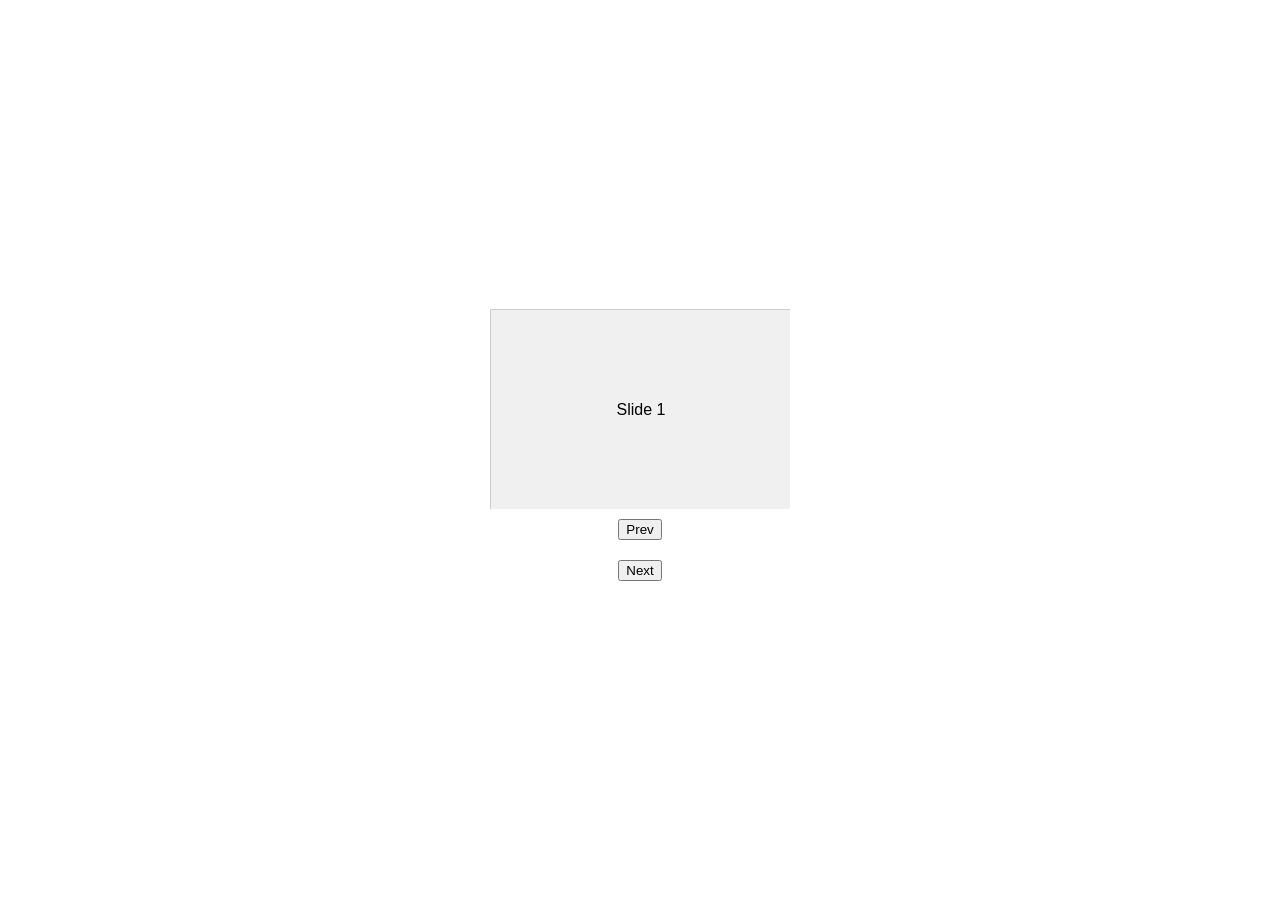
<file: btnSlide/index.html>
<!DOCTYPE html>
<html lang="ko">
<head>
    <meta charset="UTF-8">
    <meta name="viewport" content="width=device-width, initial-scale=1.0">
    <title>Button Slider</title>
    <link rel="stylesheet" href="style.css">
</head>
<body>
    <div class="slider">
        <div class="slides">
            <div class="slide">Slide 1</div>
            <div class="slide">Slide 2</div>
            <div class="slide">Slide 3</div>
            <div class="slide">Slide 4</div>
        </div>
    </div>
    <button id="prevBtn">Prev</button>
    <button id="nextBtn">Next</button>

    <script src="index.js"></script>
</body>
</html>
</file>
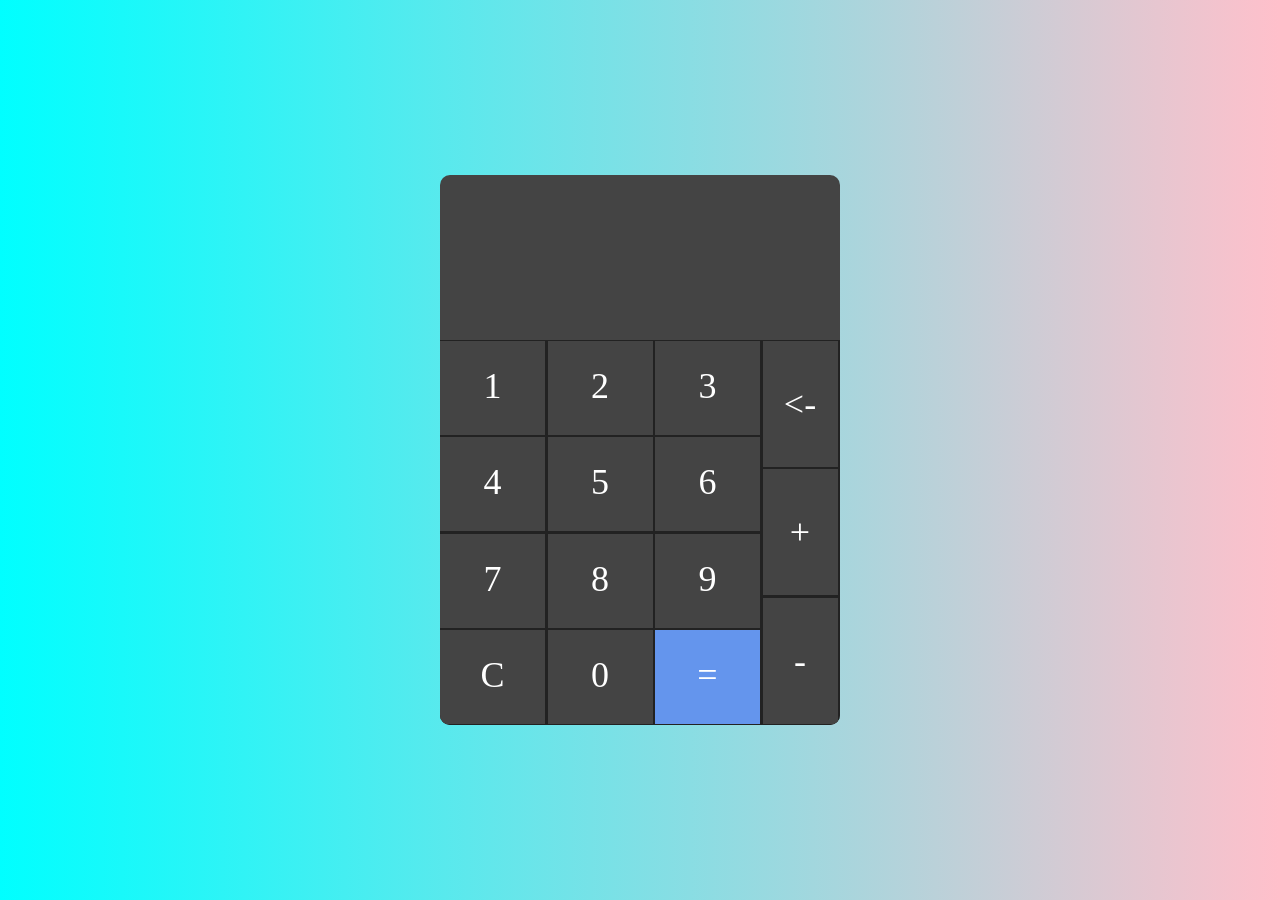
<file: calculator/index.html>
<!DOCTYPE html>
<html lang="ko">
<head>
    <meta charset="UTF-8">
    <meta name="viewport" content="width=device-width, initial-scale=1.0">
    <title>계산기 디자인</title>
    <link rel="stylesheet" href="style.css">
</head>
<body>
    <main>
        <div class="calculator">
            <div class="result">

            </div>
            <div class="content">
                <div class="key-wrap">
                    <div>1</div>
                    <div>2</div>
                    <div>3</div>
                    <div>4</div>
                    <div>5</div>
                    <div>6</div>
                    <div>7</div>
                    <div>8</div>
                    <div>9</div>
                    <div>C</div>
                    <div>0</div>
                    <div>=</div>
                </div>
                <div class="calc-wrap">
                    <div><-</div>
                    <div>+</div>
                    <div>-</div>
                </div>
            </div>
        </div>
    </main>
    <script src="index.js"></script>
</body>
</html>
</file>
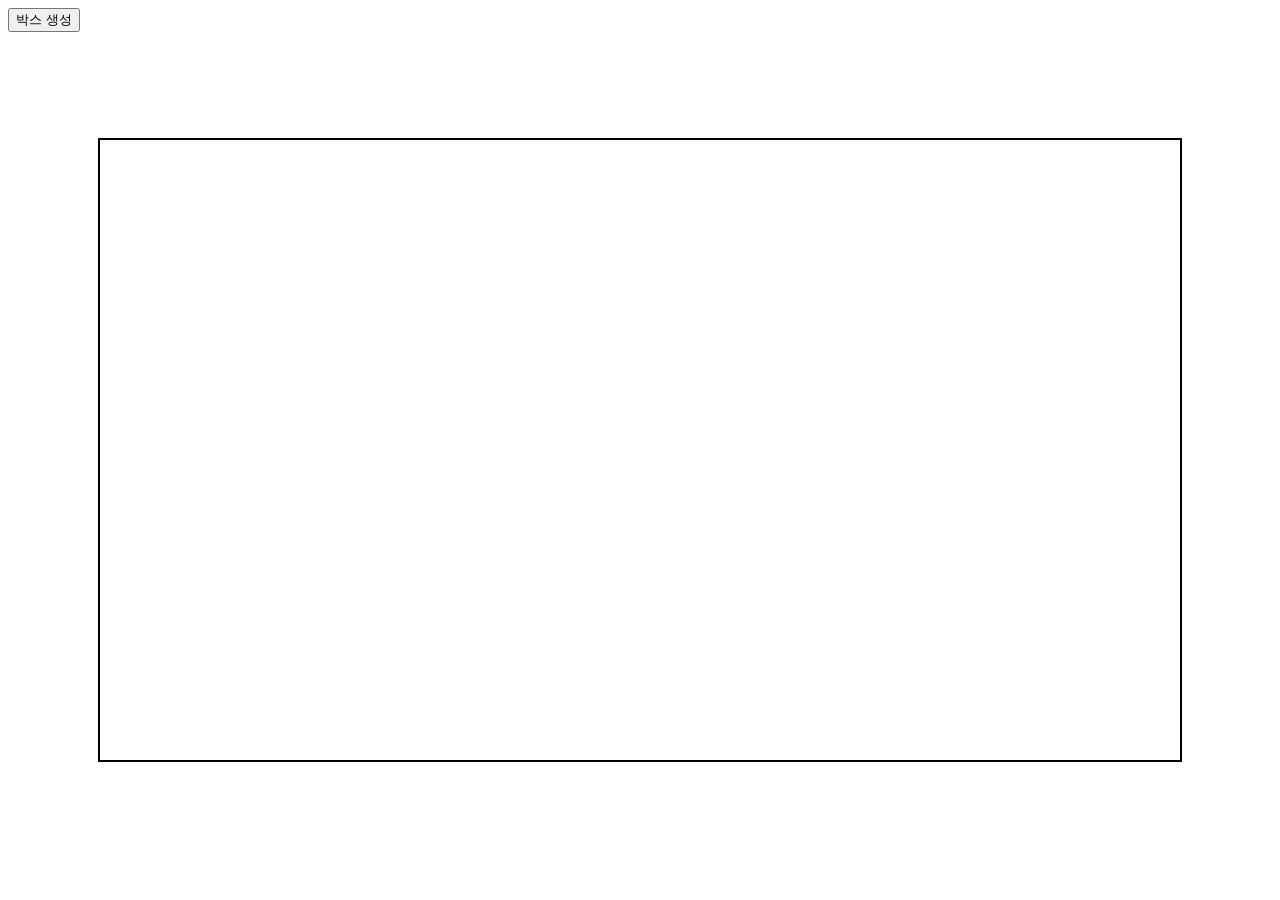
<file: createBox/index.html>
<!DOCTYPE html>
<html lang="ko">
<head>
    <meta charset="UTF-8">
    <meta name="viewport" content="width=device-width, initial-scale=1.0">
    <title>무한 박스 생성기</title>
    <link rel="stylesheet" href="style.css">
</head>
<body>
    <button id="btn">박스 생성</button>
    <section id="section">

    </section>

    <script src="index.js"></script>
</body>
</html>
</file>
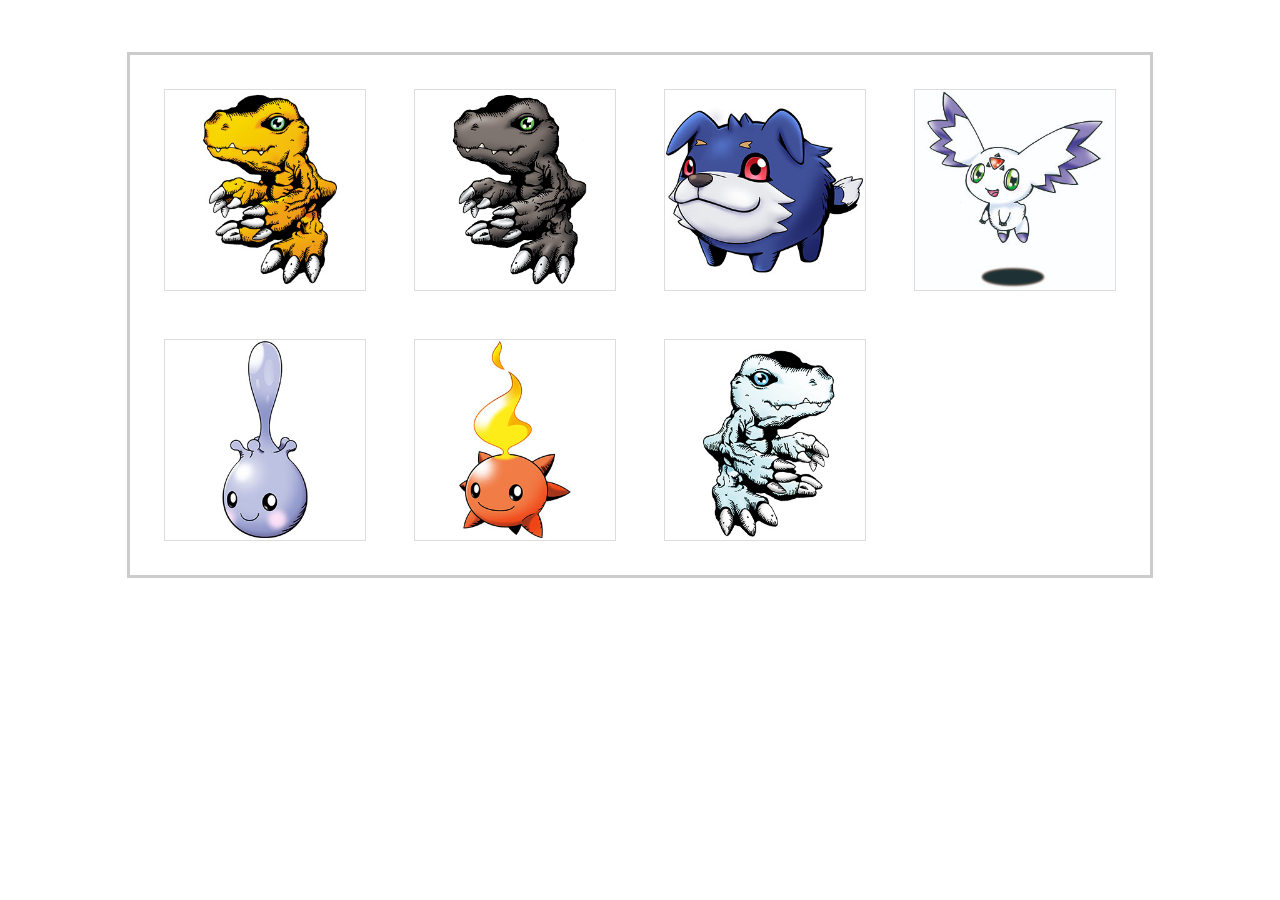
<file: dogam/index.html>
<!DOCTYPE html>
<html lang="ko">
<head>
    <meta charset="UTF-8">
    <meta name="viewport" content="width=device-width, initial-scale=1.0">
    <title>드래그 앤 드롭 이벤트</title>
    <link rel="stylesheet" href="style.css">
</head>
<body>
    <!-- 이미지가 담긴 도감 -->
    <div class="dogam">

    </div>

    <!--  -->

    <script src="index.js"></script>
</body>
</html>
</file>
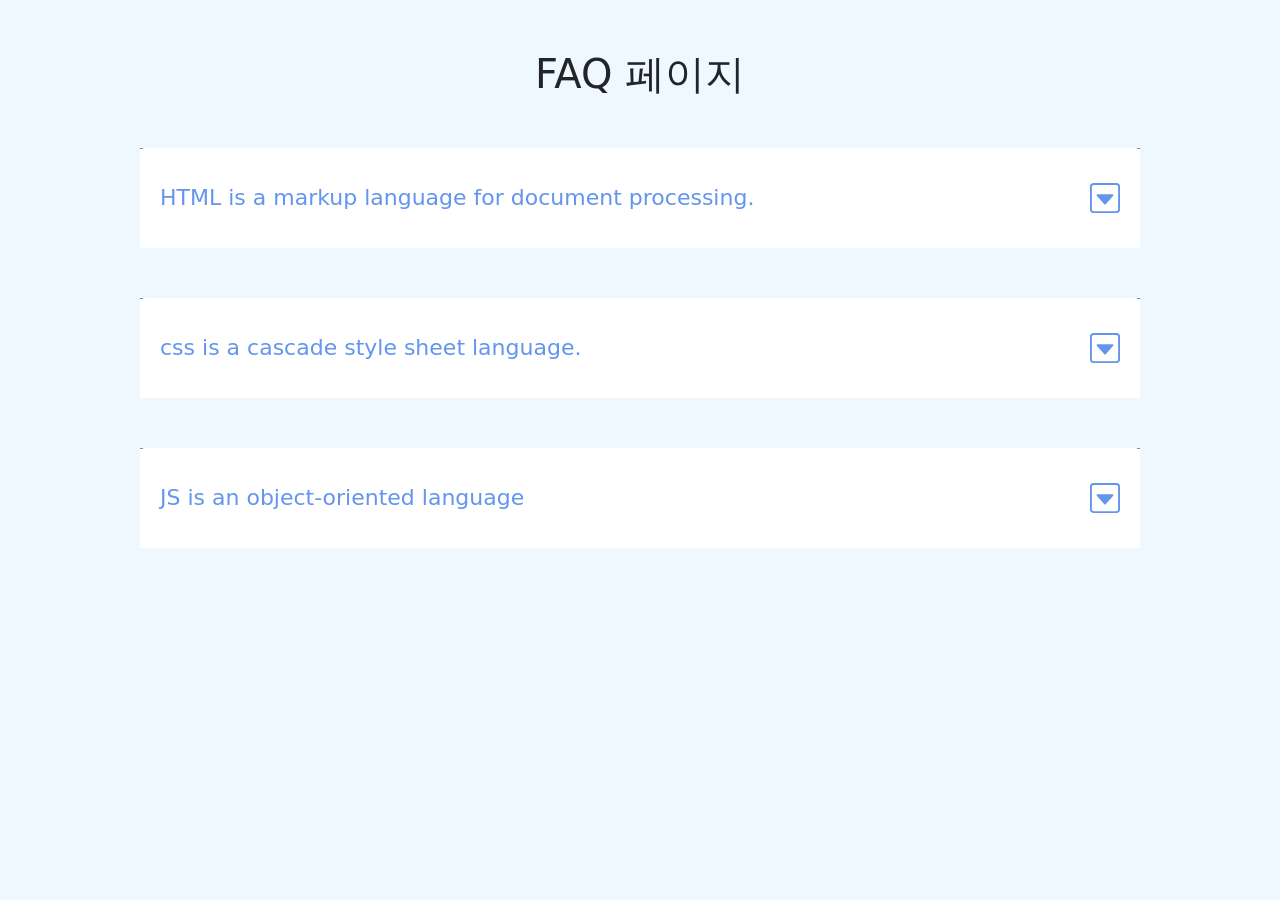
<file: FAQ/index.html>
<!DOCTYPE html>
<html lang="ko">
<head>
    <meta charset="UTF-8">
    <meta name="viewport" content="width=device-width, initial-scale=1.0">
    <title>FAQ페이지 만들기</title>
    <link rel="stylesheet" href="style.css">
    <link rel="stylesheet" href="https://cdn.jsdelivr.net/npm/bootstrap@5.3.3/dist/css/bootstrap.min.css">
</head>
<body>
    
    <div class="back">
        <h1>FAQ 페이지</h1>
        <div class="accordionBox">
            <div class="accordion">
                <p class="text">HTML is a markup language for document processing.</p>
                <svg xmlns="http://www.w3.org/2000/svg" width="30" height="30" fill="currentColor" class="bi bi-caret-down-square icon" viewBox="0 0 16 16">
                    <path d="M3.626 6.832A.5.5 0 0 1 4 6h8a.5.5 0 0 1 .374.832l-4 4.5a.5.5 0 0 1-.748 0z"/>
                    <path d="M0 2a2 2 0 0 1 2-2h12a2 2 0 0 1 2 2v12a2 2 0 0 1-2 2H2a2 2 0 0 1-2-2zm15 0a1 1 0 0 0-1-1H2a1 1 0 0 0-1 1v12a1 1 0 0 0 1 1h12a1 1 0 0 0 1-1z"/>
                </svg>
                <svg xmlns="http://www.w3.org/2000/svg" width="30" height="30" fill="currentColor" class="bi bi-caret-up-square icon2" viewBox="0 0 16 16">
                    <path d="M14 1a1 1 0 0 1 1 1v12a1 1 0 0 1-1 1H2a1 1 0 0 1-1-1V2a1 1 0 0 1 1-1zM2 0a2 2 0 0 0-2 2v12a2 2 0 0 0 2 2h12a2 2 0 0 0 2-2V2a2 2 0 0 0-2-2z"/>
                    <path d="M3.544 10.705A.5.5 0 0 0 4 11h8a.5.5 0 0 0 .374-.832l-4-4.5a.5.5 0 0 0-.748 0l-4 4.5a.5.5 0 0 0-.082.537"/>
                </svg>
            </div>
            <div class="sidebar">
                <p class="text2">Lorem, ipsum dolor sit amet consectetur adipisicing elit. Cum magnam distinctio dicta, deleniti molestias omnis odit neque debitis dolores tempore eum quis nisi veniam fugiat hic blanditiis vitae laboriosam nostrum.</p>
            </div>
        </div>
        <div class="accordionBox">
            <div class="accordion">
                <p class="text">css is a cascade style sheet language.</p>
                <svg xmlns="http://www.w3.org/2000/svg" width="30" height="30" fill="currentColor" class="bi bi-caret-down-square icon" viewBox="0 0 16 16">
                    <path d="M3.626 6.832A.5.5 0 0 1 4 6h8a.5.5 0 0 1 .374.832l-4 4.5a.5.5 0 0 1-.748 0z"/>
                    <path d="M0 2a2 2 0 0 1 2-2h12a2 2 0 0 1 2 2v12a2 2 0 0 1-2 2H2a2 2 0 0 1-2-2zm15 0a1 1 0 0 0-1-1H2a1 1 0 0 0-1 1v12a1 1 0 0 0 1 1h12a1 1 0 0 0 1-1z"/>
                </svg>
                <svg xmlns="http://www.w3.org/2000/svg" width="30" height="30" fill="currentColor" class="bi bi-caret-up-square icon2" viewBox="0 0 16 16">
                    <path d="M14 1a1 1 0 0 1 1 1v12a1 1 0 0 1-1 1H2a1 1 0 0 1-1-1V2a1 1 0 0 1 1-1zM2 0a2 2 0 0 0-2 2v12a2 2 0 0 0 2 2h12a2 2 0 0 0 2-2V2a2 2 0 0 0-2-2z"/>
                    <path d="M3.544 10.705A.5.5 0 0 0 4 11h8a.5.5 0 0 0 .374-.832l-4-4.5a.5.5 0 0 0-.748 0l-4 4.5a.5.5 0 0 0-.082.537"/>
                </svg>
            </div>
            <div class="sidebar">
                <p class="text2">Lorem, ipsum dolor sit amet consectetur adipisicing elit. Cum magnam distinctio dicta, deleniti molestias omnis odit neque debitis dolores tempore eum quis nisi veniam fugiat hic blanditiis vitae laboriosam nostrum.</p>
            </div>
        </div>
        <div class="accordionBox">
            <div class="accordion">
                <p class="text">JS is an object-oriented language</p>
                <svg xmlns="http://www.w3.org/2000/svg" width="30" height="30" fill="currentColor" class="bi bi-caret-down-square icon" viewBox="0 0 16 16">
                    <path d="M3.626 6.832A.5.5 0 0 1 4 6h8a.5.5 0 0 1 .374.832l-4 4.5a.5.5 0 0 1-.748 0z"/>
                    <path d="M0 2a2 2 0 0 1 2-2h12a2 2 0 0 1 2 2v12a2 2 0 0 1-2 2H2a2 2 0 0 1-2-2zm15 0a1 1 0 0 0-1-1H2a1 1 0 0 0-1 1v12a1 1 0 0 0 1 1h12a1 1 0 0 0 1-1z"/>
                </svg>
                <svg xmlns="http://www.w3.org/2000/svg" width="30" height="30" fill="currentColor" class="bi bi-caret-up-square icon2" viewBox="0 0 16 16">
                    <path d="M14 1a1 1 0 0 1 1 1v12a1 1 0 0 1-1 1H2a1 1 0 0 1-1-1V2a1 1 0 0 1 1-1zM2 0a2 2 0 0 0-2 2v12a2 2 0 0 0 2 2h12a2 2 0 0 0 2-2V2a2 2 0 0 0-2-2z"/>
                    <path d="M3.544 10.705A.5.5 0 0 0 4 11h8a.5.5 0 0 0 .374-.832l-4-4.5a.5.5 0 0 0-.748 0l-4 4.5a.5.5 0 0 0-.082.537"/>
                </svg>
            </div>
            <div class="sidebar">
                <p class="text2">Lorem, ipsum dolor sit amet consectetur adipisicing elit. Cum magnam distinctio dicta, deleniti molestias omnis odit neque debitis dolores tempore eum quis nisi veniam fugiat hic blanditiis vitae laboriosam nostrum.</p>
            </div>
        </div>
    </div>

    <script src="index.js"></script>
    <script src="https://cdn.jsdelivr.net/npm/bootstrap@5.3.3/dist/js/bootstrap.bundle.min.js"></script>
</body>
</html>
</file>
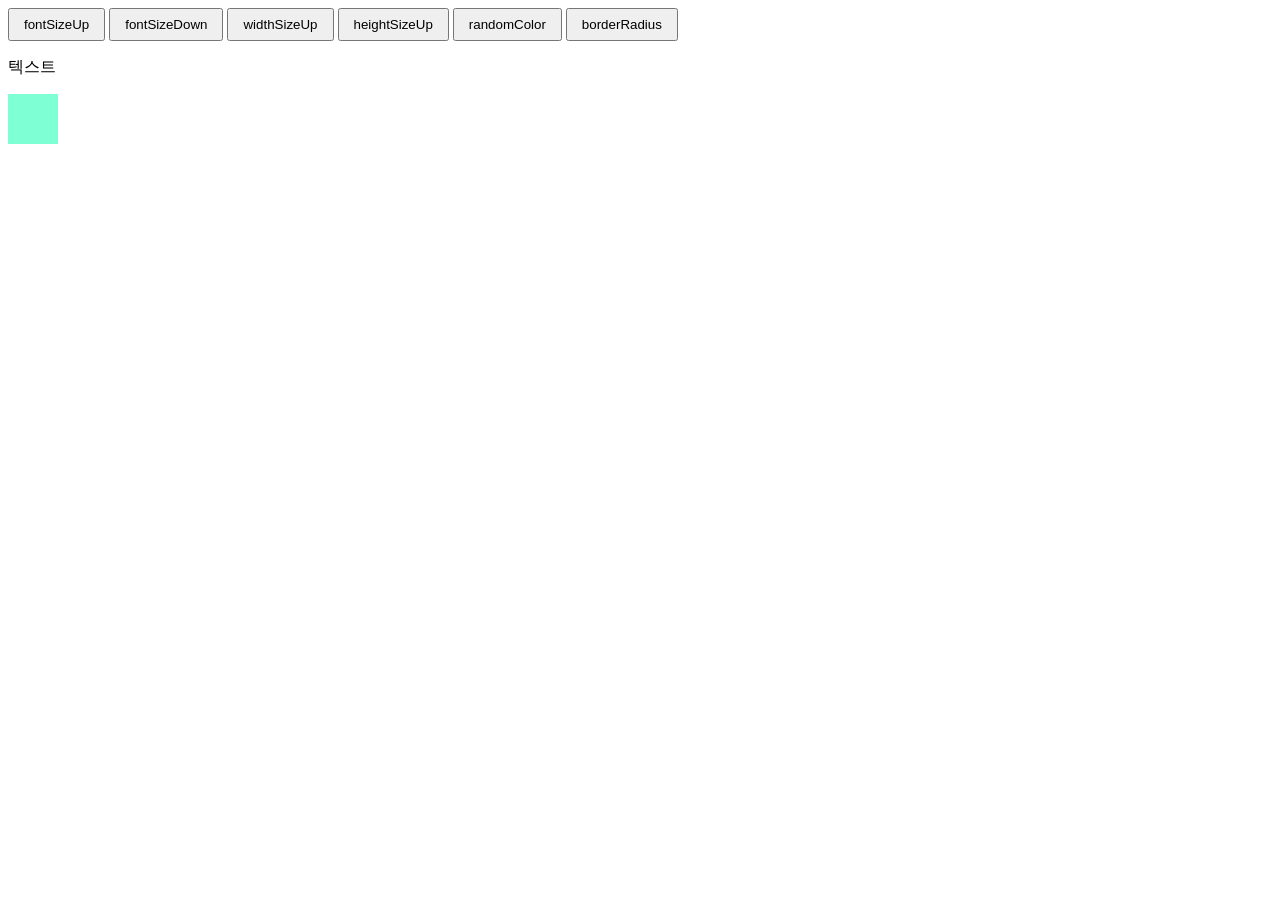
<file: fontSizeUp/index.html>
<!DOCTYPE html>
<html lang="ko">
<head>
    <meta charset="UTF-8">
    <meta name="viewport" content="width=device-width, initial-scale=1.0">
    <title>폰트사이즈 조절</title>
</head>
<body>

    <style>
        button{
            padding: 7px 14px;
        }

        div{
            display: inline-block;
        }
    </style>

    <button id="btn">fontSizeUp</button>
    <button id="btn2">fontSizeDown</button>
    <button id="btn3">widthSizeUp</button>
    <button id="btn4">heightSizeUp</button>
    <button id="btn5">randomColor</button>
    <button id="btn6">borderRadius</button>
    <p id="text">텍스트</p>
    <div id="div" style="background-color: aquamarine; width: 50px; height: 50px;"></div>
    <script src="index.js"></script>
</body>
</html>
</file>
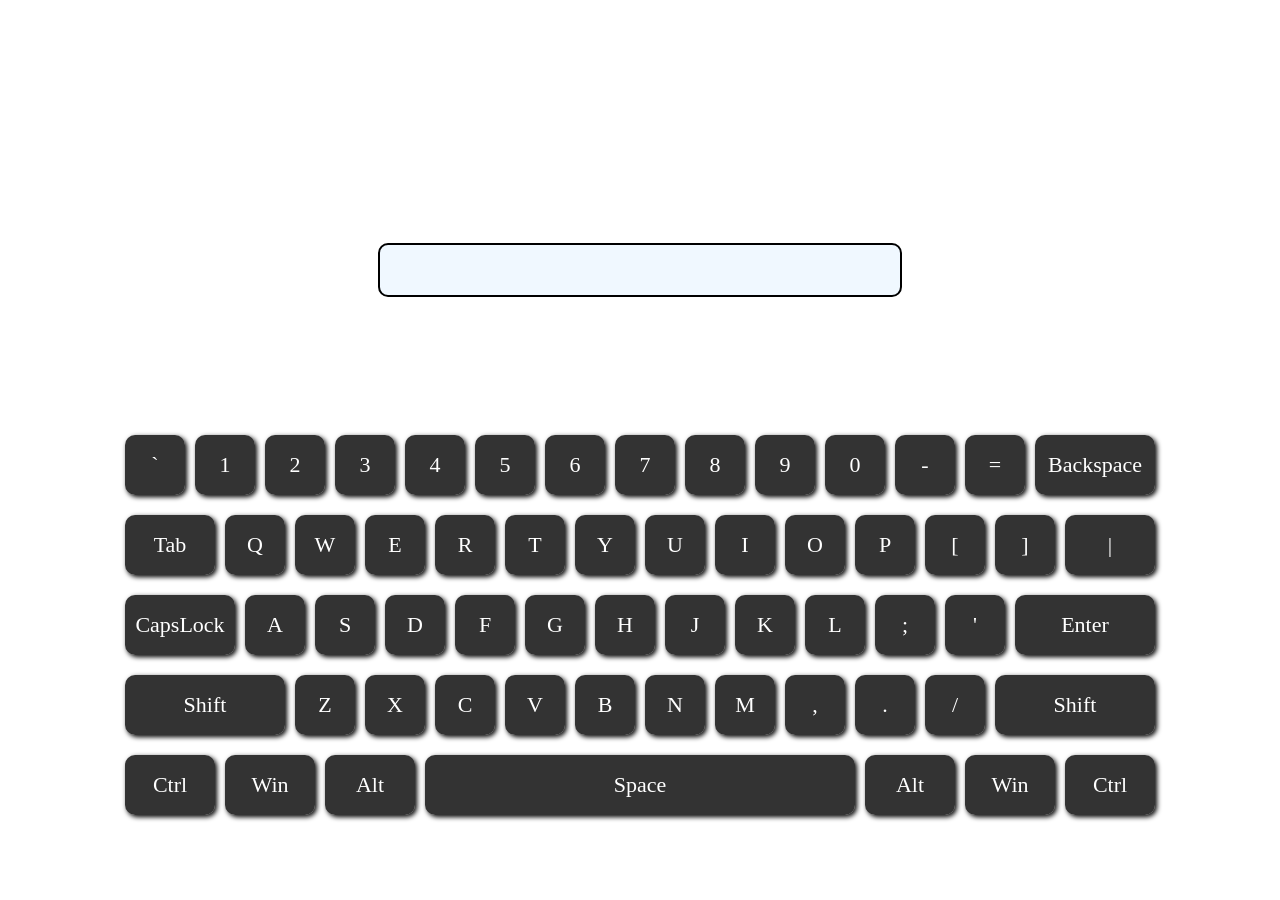
<file: keyboard/index.html>
<!DOCTYPE html>
<html lang="ko">
<head>
    <meta charset="UTF-8">
    <meta name="viewport" content="width=device-width, initial-scale=1.0">
    <title>키보드 만들기</title>
    <link rel="stylesheet" href="style.css">
</head>
<body>
    <input id="textarea"></input>

    <div class="keyboard">
        <div class="box" id="`">`</div>
        <div class="box" id="one">1</div>
        <div class="box" id="two">2</div>
        <div class="box" id="three">3</div>
        <div class="box" id="four">4</div>
        <div class="box" id="five">5</div>
        <div class="box" id="six">6</div>
        <div class="box" id="seven">7</div>
        <div class="box" id="eight">8</div>
        <div class="box" id="nine">9</div>
        <div class="box" id="zero">0</div>
        <div class="box" id="-">-</div>
        <div class="box" id="=">=</div>
        <div class="backspace">Backspace</div>
        <div class="miniBox">Tab</div>
        <div class="box" id="Q">Q</div>
        <div class="box" id="W">W</div>
        <div class="box" id="E">E</div>
        <div class="box" id="R">R</div>
        <div class="box" id="T">T</div>
        <div class="box" id="Y">Y</div>
        <div class="box" id="U">U</div>
        <div class="box" id="I">I</div>
        <div class="box" id="O">O</div>
        <div class="box" id="P">P</div>
        <div class="box" id="[">[</div>
        <div class="box" id="]">]</div>
        <div class="miniBox" id="|">|</div>
        <div class="CapsLock">CapsLock</div>
        <div class="box" id="A">A</div>
        <div class="box" id="S">S</div>
        <div class="box" id="D">D</div>
        <div class="box" id="F">F</div>
        <div class="box" id="G">G</div>
        <div class="box" id="H">H</div>
        <div class="box" id="J">J</div>
        <div class="box" id="K">K</div>
        <div class="box" id="L">L</div>
        <div class="box" id=";">;</div>
        <div class="box" id="'">'</div>
        <div class="Enter">Enter</div>
        <div class="Shift">Shift</div>
        <div class="box" id="Z">Z</div>
        <div class="box" id="X">X</div>
        <div class="box" id="C">C</div>
        <div class="box" id="V">V</div>
        <div class="box" id="B">B</div>
        <div class="box" id="N">N</div>
        <div class="box" id="M">M</div>
        <div class="box" id=",">,</div>
        <div class="box" id=".">.</div>
        <div class="box" id="/">/</div>
        <div class="Shift">Shift</div>
        <div class="miniBox">Ctrl</div>
        <div class="miniBox">Win</div>
        <div class="miniBox">Alt</div>
        <div class="Space" id="Space">Space</div>
        <div class="miniBox">Alt</div>
        <div class="miniBox">Win</div>
        <div class="miniBox">Ctrl</div>
    </div>

    <script src="index.js"></script>
</body>
</html>
</file>
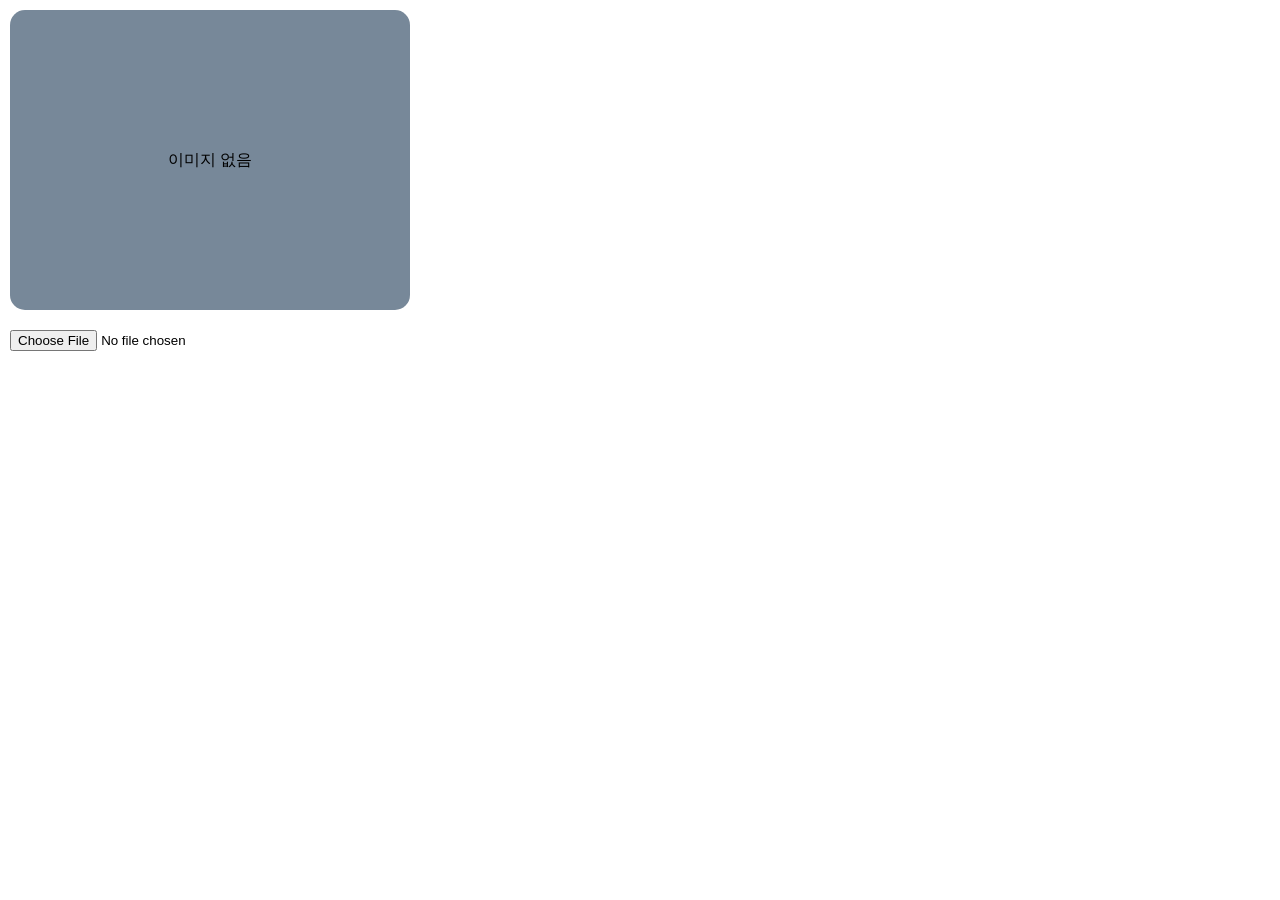
<file: loadFile/index.html>
<!DOCTYPE html>
<html lang="ko">
<head>
    <meta charset="UTF-8">
    <meta name="viewport" content="width=device-width, initial-scale=1.0">
    <title>loadFile</title>
    <link rel="stylesheet" href="style.css">
</head>
<body>
    <form class="inputImg" enctype="multipart/form-data" method="post">
        <div class="addImg" id="showImg">
            <p>이미지 없음</p>
        </div>
        <input type="file" name="fileBtn" id="fileBtn" accept="image/*" onchange="loadFile(this)">
    </form>
    <script src="index.js"></script>
</body>
</html>
</file>
<file: btnSlide/style.css>
body {
    display: flex;
    justify-content: center;
    align-items: center;
    flex-direction: column;
    height: 100vh;
    margin: 0;
    font-family: Arial, sans-serif;
}

.slider {
    overflow: hidden;
    width: 300px;
    height: 200px;
}

.slides {
    display: flex;
    transition: transform 0.5s ease-in-out;
}

.slide {
    min-width: 300px;
    height: 200px;
    display: flex;
    justify-content: center;
    align-items: center;
    background-color: #f0f0f0;
    border: 1px solid #ccc;
}

button {
    margin: 10px;
}
</file>
<file: calculator/style.css>
*{
    padding: 0;
    margin: 0;
}

html, body{
    height: 100%;
}

main{
    width: 100%;
    height: 100vh;
    background: linear-gradient(to left, pink, aqua);
}

.calculator{
    position: absolute;
    top: 50%;
    left: 50%;
    transform: translate(-50%, -50%);
    width: 400px;
    height: 550px;
    background-color: #444;
    border-radius: 10px;
    overflow: hidden;
}

.result{
    position: absolute;
    top: 20%;
    left: 50%;
    transform: translate(-50%);
    width: 380px;
    height: 30px;
    color: #fff;
    padding: 10px;
    padding-left: 30px;
    line-height: 30px;
    font-size: 22px;
}

.content{
    position: absolute;
    top: 30%;
    left: 50%;
    transform: translate(-50%);
    width: 400px;
    display: flex;
    background-color: #222;
}

.key-wrap{
    width: 320px;
    height: 385px;
    display: flex;
    flex-wrap: wrap;
    align-items: center;
    justify-content: space-between;
}

.key-wrap div{
    width: 105px;
    height: 94px;
    background-color: #444;
    text-align: center;
    line-height: 91px;
    font-size: 36px;
    color: #fff;
}

.key-wrap div:nth-child(12){
    background-color: cornflowerblue;
}

.calc-wrap{
    width: 80px;
    height: 385px;
    display: flex;
    flex-wrap: wrap;
    align-items: center;
    justify-content: center;
}

.calc-wrap div{
    width: 75px;
    height: 126px;
    background-color: #444;
    font-size: 36px;
    color: #fff;
    text-align: center;
    line-height: 126px;
}
</file>
<file: createBox/style.css>
div{
    width: 50px;
    height: 50px;
    background-color: black;
    margin: 10px;
}

section{
    position: absolute;
    top: 50%;
    left: 50%;
    transform: translate(-50%, -50%);
    width: 1060px;
    height: 600px;
    border: 2px solid black;
    padding: 10px;
    display: flex;
    flex-wrap: wrap;
}
</file>
<file: dogam/style.css>
*{
    padding: 0;
    margin: 0;
}

.dogam{
    position: absolute;
    top: 35%;
    left: 50%;
    transform: translate(-50%, -50%);
    width: 1000px;
    padding: 10px;
    border:  3px solid #ccc;
    display: flex;
    flex-wrap: wrap;
}

.card{
    width: 200px;
    height: 200px;
    margin: 24px;
    border: 1px solid #ddd;
}

.card img{
    width: 100%;
    height: 100%;
}
</file>
<file: FAQ/style.css>
*{
    padding: 0;
    margin: 0;
}

html, body{
    height: 100vh;
}

.back{
    width: 100%;
    height: 100%;
    background-color: aliceblue;
}

h1{
    text-align: center;
    padding-top: 50px;
}

.accordionBox{
    position: relative;
    margin: 50px auto;
    width: 1000px;
    height: auto;
    transition: margin-bottom 0.5s;
}

.accordion{
    position: relative;
    width: 1000px;
    height: 100px;
    border-radius: 5px;
    background-color: #fff;
    display: flex;
    justify-content: space-between;
    align-items: center;
    z-index: 1;
}

.text{
    font-size: 22px;
    padding-left: 20px;
    margin-top: 15px;
    color: cornflowerblue;
}

.icon, .icon2{
    position: absolute;
    right: 20px;
    color: cornflowerblue;
}

.icon2{
    display: none;
}

.sidebar{
    transition: all 0.5s;
    position: absolute;
    border-top: 1px solid gray;
    width: 1000px;
    height: 100px;
    background-color: #fff;
    display: flex;
    justify-content: space-between;
    align-items: center;
    padding-left: 20px;
    overflow: hidden;
    transform: translateY(-100px);
}

.text2{
    font-size: 18px;
}
</file>
<file: keyboard/style.css>
*{
    padding: 0;
    margin: 0;
}

input{
    position: absolute;
    top: 30%;
    left: 50%;
    transform: translate(-50%, -50%);    
    width: 500px;
    height: 50px;
    border: 2px solid black;
    border-radius: 10px;
    background-color: aliceblue;
    resize: none;
    padding-left: 20px;
    line-height: 50px;
    font-size: 20px;
}

.keyboard{
    position: absolute;
    top: 70%;
    left: 50%;
    transform: translate(-50%, -50%);
    width: 1040px;
    height: 400px;
    display: flex;
    flex-wrap: wrap;
}

.keyboard div{
    box-shadow: 2px 2px 5px black;
    color: #fff;
    text-align: center;
    line-height: 60px;
    font-size: 22px;
}

.box{
    width: 60px;
    height: 60px;
    margin: 5px;
    background: rgba(0, 0, 0, 0.8);
    border-radius: 10px;
}

.backspace{
    width: 120px;
    height: 60px;
    margin: 5px;
    background: rgba(0, 0, 0, 0.8);
    border-radius: 10px;
}

.miniBox{
    width: 90px;
    height: 60px;
    margin: 5px;
    background: rgba(0, 0, 0, 0.8);
    border-radius: 10px;
}

.CapsLock{
    width: 110px;
    height: 60px;
    margin: 5px;
    background: rgba(0, 0, 0, 0.8);
    border-radius: 10px;
}

.Enter{
    width: 140px;
    height: 60px;
    margin: 5px;
    background: rgba(0, 0, 0, 0.8);
    border-radius: 10px;
}

.Shift{
    width: 160px;
    height: 60px;
    margin: 5px;
    background: rgba(0, 0, 0, 0.8);
    border-radius: 10px;
}

.Space{
    width: 430px;
    height: 60px;
    margin: 5px;
    background: rgba(0, 0, 0, 0.8);
    border-radius: 10px;
}
</file>
<file: loadFile/style.css>
*{
    padding: 0;
    margin: 0;
}

.addImg{
    width: 400px;
    height: 300px;
    background-color: lightslategray;
    border-radius: 15px;
    overflow: hidden;
    text-align: center;
    line-height: 300px;
    margin: 10px;
}

.addImg img{
    width: 100%;
    height: 100%;
}

#fileBtn{
    margin: 10px;
}
</file>
